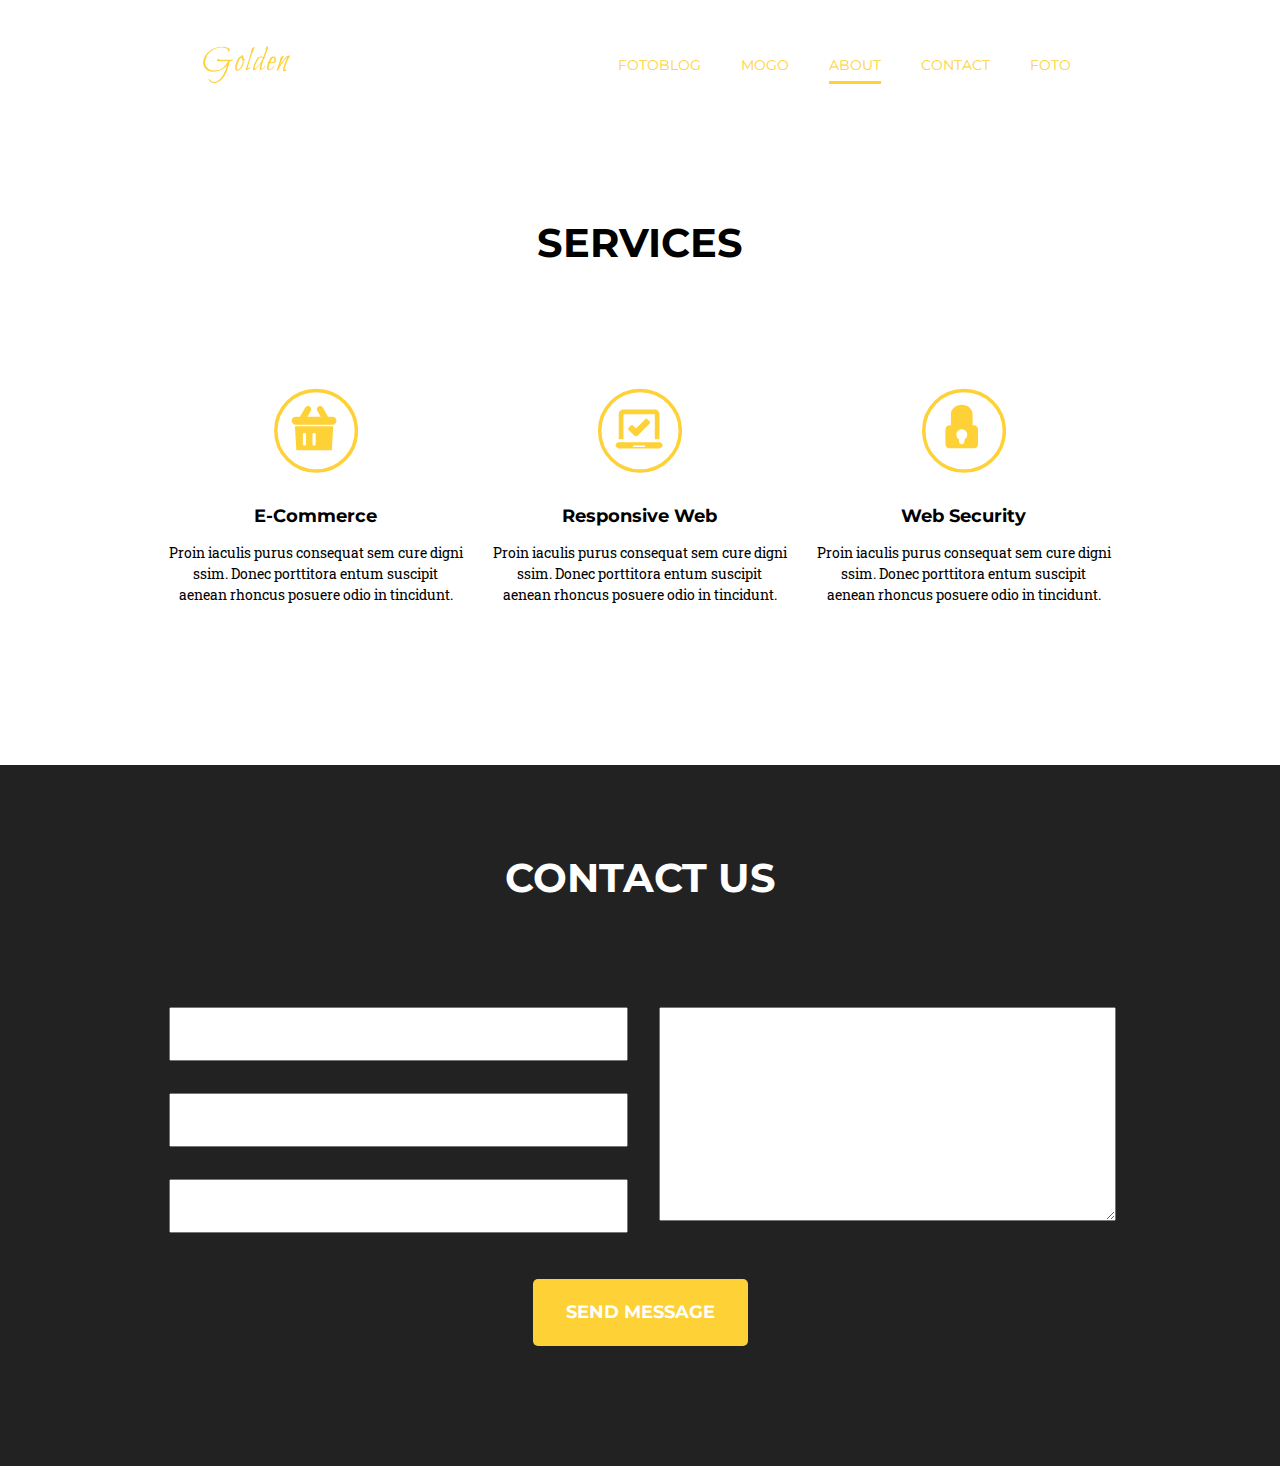
<file: index.html>
<!DOCTYPE html>
<html lang="en">

<head>
    <meta charset="UTF-8">
    <meta name="viewport" content="width=device-width, initial-scale=1.0">
    <title>Golden</title>
    <link rel="stylesheet" href="https://meyerweb.com/eric/tools/css/reset/reset200802.css">
    <link rel="icon" href="img/golden/Group 1.svg" type="image/svg">
    <link rel="stylesheet" href="css/normalize.css">
    <link rel="stylesheet" href="css/golden.css">
    <link rel="preconnect" href="https://fonts.googleapis.com">
    <link rel="preconnect" href="https://fonts.gstatic.com" crossorigin>
    <link href="https://fonts.googleapis.com/css2?family=Montserrat:wght@400;700&family=Roboto+Slab&display=swap"
        rel="stylesheet">
    <link rel="stylesheet" href="icon/style.css">
</head>

<body>
    <!-- Шапка сайту -->
    <header class="header">
        <div class="container">
            <a class="header-logo" href="index.html">
                <img src="img/golden/Logo.svg" alt="Golden">
            </a>
            <nav class="header-navigation">
                <ul class="header-list">
                    <li class="header-item"><a class="header-link" href="fotoblog.html">FotoBlog</a></li>
                    <li class="header-item"><a class="header-link" href="mogo.html">MoGo</a></li>
                    <li class="header-item"><a class="header-link header-link_active" href="#">About</a></li>
                    <li class="header-item"><a class="header-link" href="#">Contact</a></li>
                    <li class="header-item"><a class="header-link" href="#">Foto</a></li>
                </ul>
            </nav>
        </div>
    </header>
    <main class="main">
        <!-- Про Services -->
        <section class="services">
            <div class="container">
                <h2 class="services-title title">Services</h2>
                <article class="services-list">
                    <div class="services-item">
                        <svg class="icon"  >
                            <use href="img/golden/symbol-defs.svg#icon-Group-1"></use>
                            </svg>
                        <h3>E-Commerce</h3>
                        <p>Proin iaculis purus consequat sem cure digni ssim. Donec porttitora entum suscipit aenean
                            rhoncus posuere odio in tincidunt.</p>
                    </div>
                    <div class="services-item">
                        <svg class="icon"  >
                            <use href="img/golden/symbol-defs.svg#icon-Group-2"></use>
                            </svg>
                        <h3>Responsive Web</h3>
                        <p>Proin iaculis purus consequat sem cure digni ssim. Donec porttitora entum suscipit aenean
                            rhoncus posuere odio in tincidunt.</p>
                    </div>
                    <div class="services-item">
                        <svg class="icon"  >
                            <use href="img/golden/symbol-defs.svg#icon-Group-3"></use>
                            </svg>
                        <h3>Web Security</h3>
                        <p>Proin iaculis purus consequat sem cure digni ssim. Donec porttitora entum suscipit aenean
                            rhoncus posuere odio in tincidunt.</p>
                    </div>
                </article>
            </div>
        </section>
        <!-- Форма зв'язку -->
        <section class="contact">
            <div class="container">
                <h2 class="contact-title title">Contact us</h2>
                <form class="contact-form" action="/submit_form" method="post">
                    <div class="form-wrap">
                        <div class="form-wrap-left">
                            <label class="contact-label" for="name"></label><br>
                            <input class="contact-input" type="text" id="name" name="name" required><br><br>
                        
                            <label class="contact-label" for="email"></label><br>
                            <input class="contact-input" type="email" id="email" name="email" required><br><br>
                        
                            <label class="contact-label" for="subject"></label><br>
                            <input class="contact-input" type="text" id="subject" name="subject" required><br><br>
                        </div>
                        
                        <div class="form-wrap-right">
                            <label class="contact-label" for="message"></label><br>
                            <textarea class="contact-input contact-textarea" id="message" name="message" rows="4" cols="50"
                                required></textarea><br><br>
                        </div>
                    </div>

                    <input class="contact-button" type="submit" value="Send Message">
                </form>
            </div>  
        </section>
    </main>
</body>

</html>
</file>
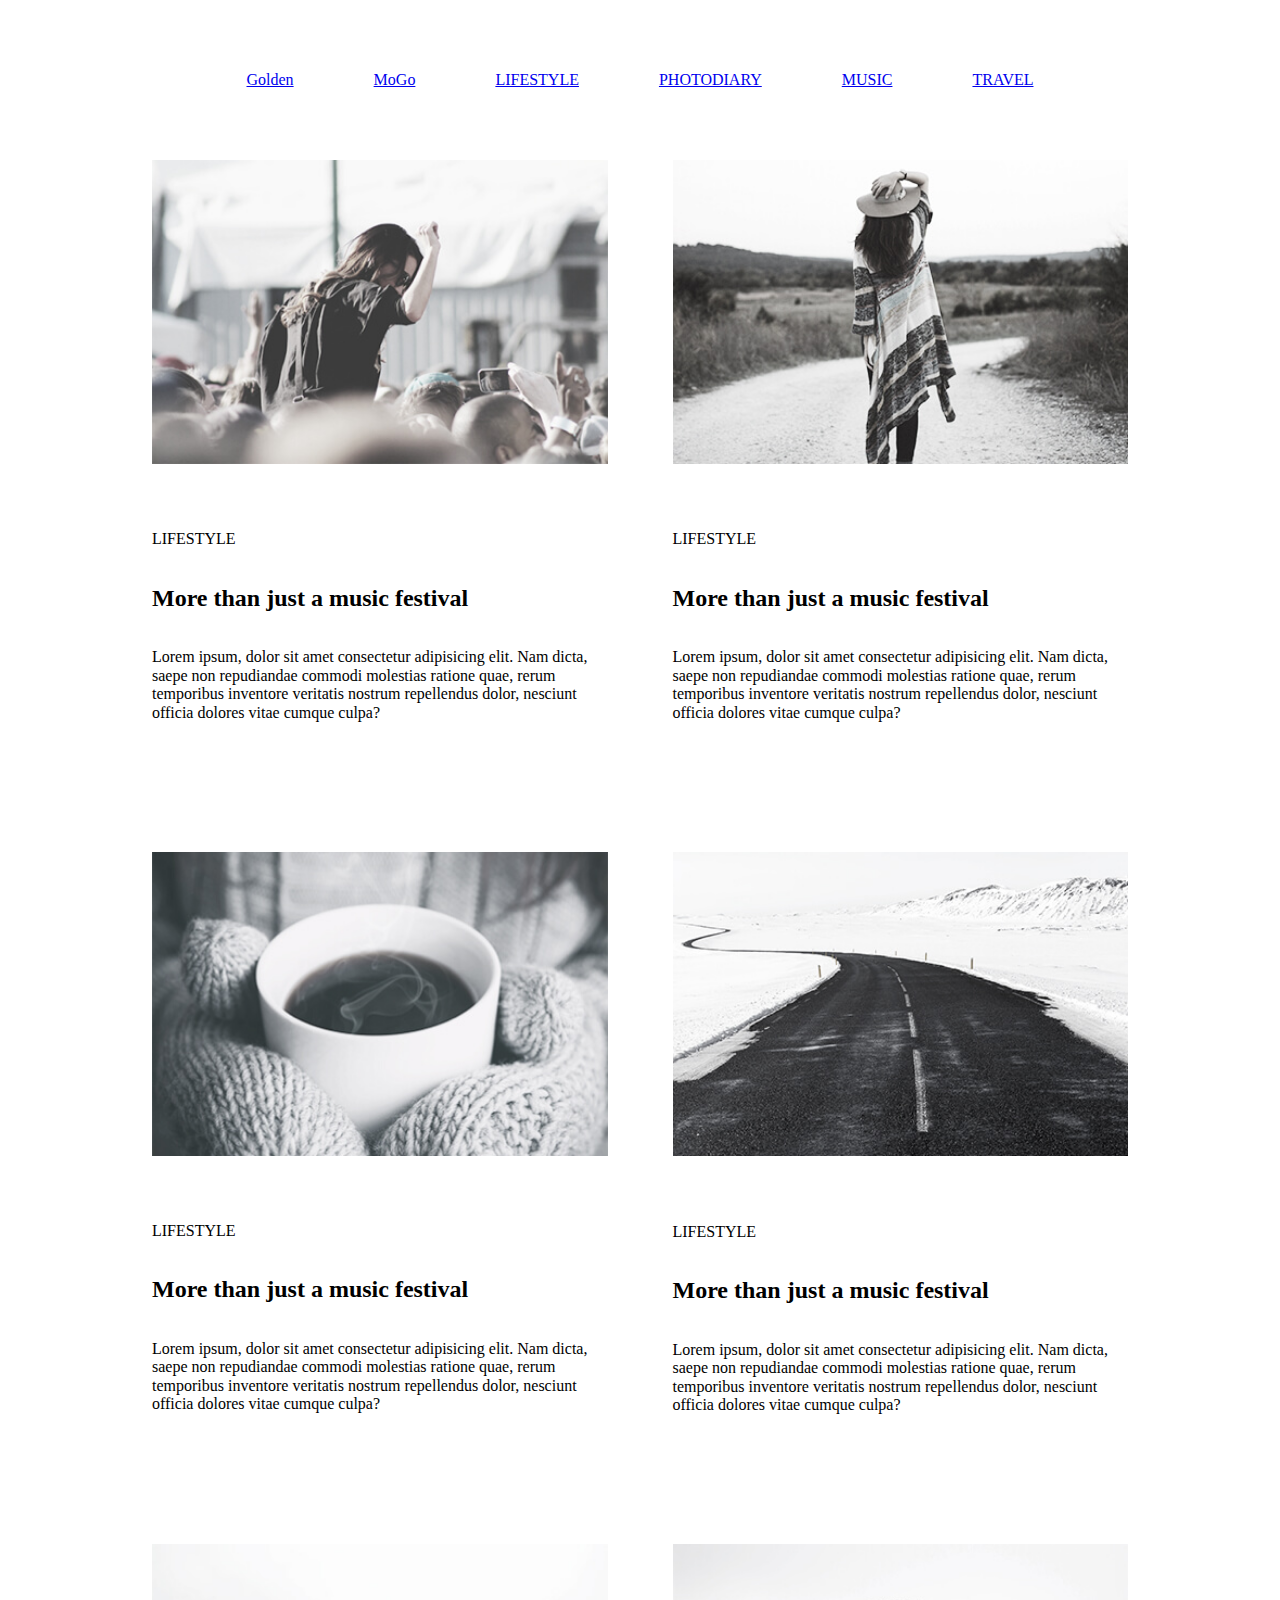
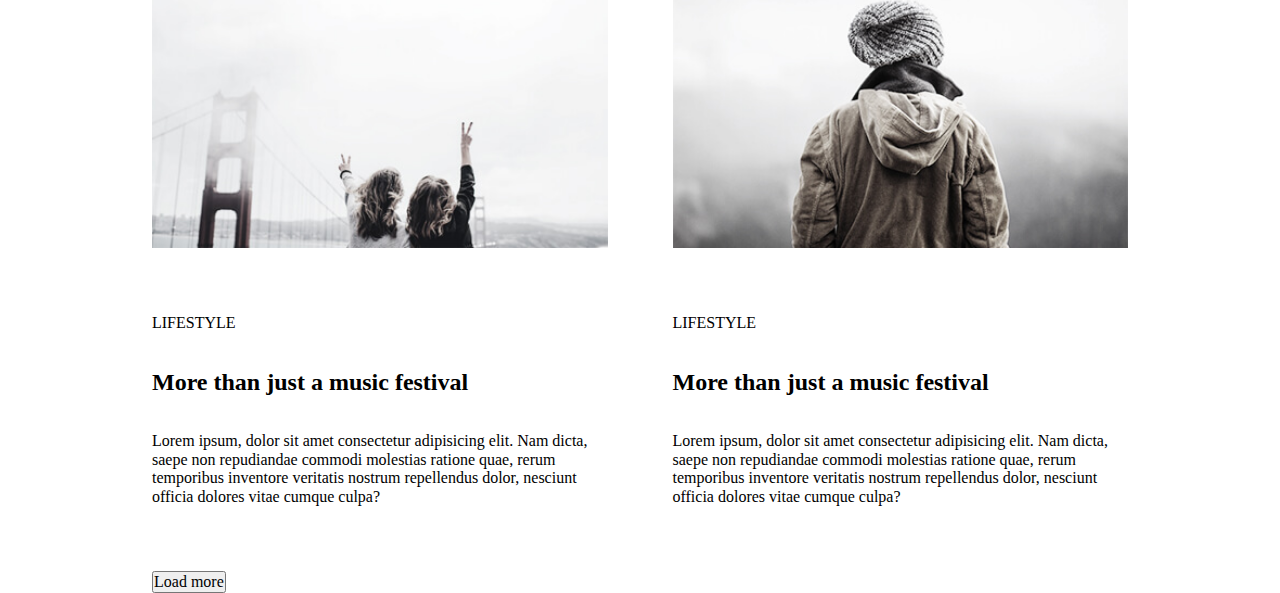
<file: fotoblog.html>
<!DOCTYPE html>
<html lang="en">

<head>
    <meta charset="UTF-8">
    <meta name="viewport" content="width=device-width, initial-scale=1.0">
    <title>Document</title>
    <link rel="stylesheet" href="css/normalize.css">
    <link rel="stylesheet" href="css/fotoblog.css">
</head>

<body>
    <header class="header">
        <div class="container">
            <nav class="header-navigation">
                <ul class="header-list">
                    <li class="header-item"><a class="header-link" href="index.html">Golden</a></li>
                    <li class="header-item"><a class="header-link" href="mogo.html">MoGo</a></li>
                    <li class="header-item"><a class="header-link" href="#">LIFESTYLE</a></li>
                    <li class="header-item"><a class="header-link" href="#">PHOTODIARY</a></li>
                    <li class="header-item"><a class="header-link" href="#">MUSIC</a></li>
                    <li class="header-item"><a class="header-link" href="#">TRAVEL</a></li>
                </ul>
            </nav>
        </div>
    </header>
    <main class="gallery">
        <div class="container">
            <div class="gallery-list">
                <article class="gallery-item">
                    <img src="img/fotoblog/1 1.jpg" alt="" width="250">
                    <p class="gallery-name">LIFESTYLE</p>
                    <h2 class="gallery-title">More than just a music festival </h2>
                    <p class="gallery-desc">Lorem ipsum, dolor sit amet consectetur adipisicing elit. Nam dicta, saepe
                        non repudiandae commodi molestias ratione quae, rerum temporibus inventore veritatis nostrum
                        repellendus dolor, nesciunt officia dolores vitae cumque culpa?</p>
                </article>

                <article class="gallery-item">
                    <img src="img/fotoblog/1 2.jpg" alt="" width="250">
                    <p class="gallery-name">LIFESTYLE</p>
                    <h2 class="gallery-title">More than just a music festival </h2>
                    <p class="gallery-desc">Lorem ipsum, dolor sit amet consectetur adipisicing elit. Nam dicta, saepe
                        non repudiandae commodi molestias ratione quae, rerum temporibus inventore veritatis nostrum
                        repellendus dolor, nesciunt officia dolores vitae cumque culpa?</p>
                </article>

                <article class="gallery-item">
                    <img src="img/fotoblog/2 1.jpg" alt="" width="250">
                    <p class="gallery-name">LIFESTYLE</p>
                    <h2 class="gallery-title">More than just a music festival </h2>
                    <p class="gallery-desc">Lorem ipsum, dolor sit amet consectetur adipisicing elit. Nam dicta, saepe
                        non repudiandae commodi molestias ratione quae, rerum temporibus inventore veritatis nostrum
                        repellendus dolor, nesciunt officia dolores vitae cumque culpa?</p>
                </article>

                <article class="gallery-item">
                    <img src="img/fotoblog/2 2.jpg" alt="" width="250">
                    <p class="gallery-name">LIFESTYLE</p>
                    <h2 class="gallery-title">More than just a music festival </h2>
                    <p class="gallery-desc">Lorem ipsum, dolor sit amet consectetur adipisicing elit. Nam dicta, saepe
                        non repudiandae commodi molestias ratione quae, rerum temporibus inventore veritatis nostrum
                        repellendus dolor, nesciunt officia dolores vitae cumque culpa?</p>
                </article>

                <article class="gallery-item">
                    <img src="img/fotoblog/3 1.jpg" alt="" width="250">
                    <p class="gallery-name">LIFESTYLE</p>
                    <h2 class="gallery-title">More than just a music festival </h2>
                    <p class="gallery-desc">Lorem ipsum, dolor sit amet consectetur adipisicing elit. Nam dicta, saepe
                        non repudiandae commodi molestias ratione quae, rerum temporibus inventore veritatis nostrum
                        repellendus dolor, nesciunt officia dolores vitae cumque culpa?</p>
                </article>

                <article class="gallery-item">
                    <img src="img/fotoblog/4 1.jpg" alt="" width="250">
                    <p class="gallery-name">LIFESTYLE</p>
                    <h2 class="gallery-title">More than just a music festival </h2>
                    <p class="gallery-desc">Lorem ipsum, dolor sit amet consectetur adipisicing elit. Nam dicta, saepe
                        non repudiandae commodi molestias ratione quae, rerum temporibus inventore veritatis nostrum
                        repellendus dolor, nesciunt officia dolores vitae cumque culpa?</p>
                </article>
            </div>

            <button class="gallery-button" type="button">Load more</button>
        </div>
    </main>
</body>

</html>
</file>
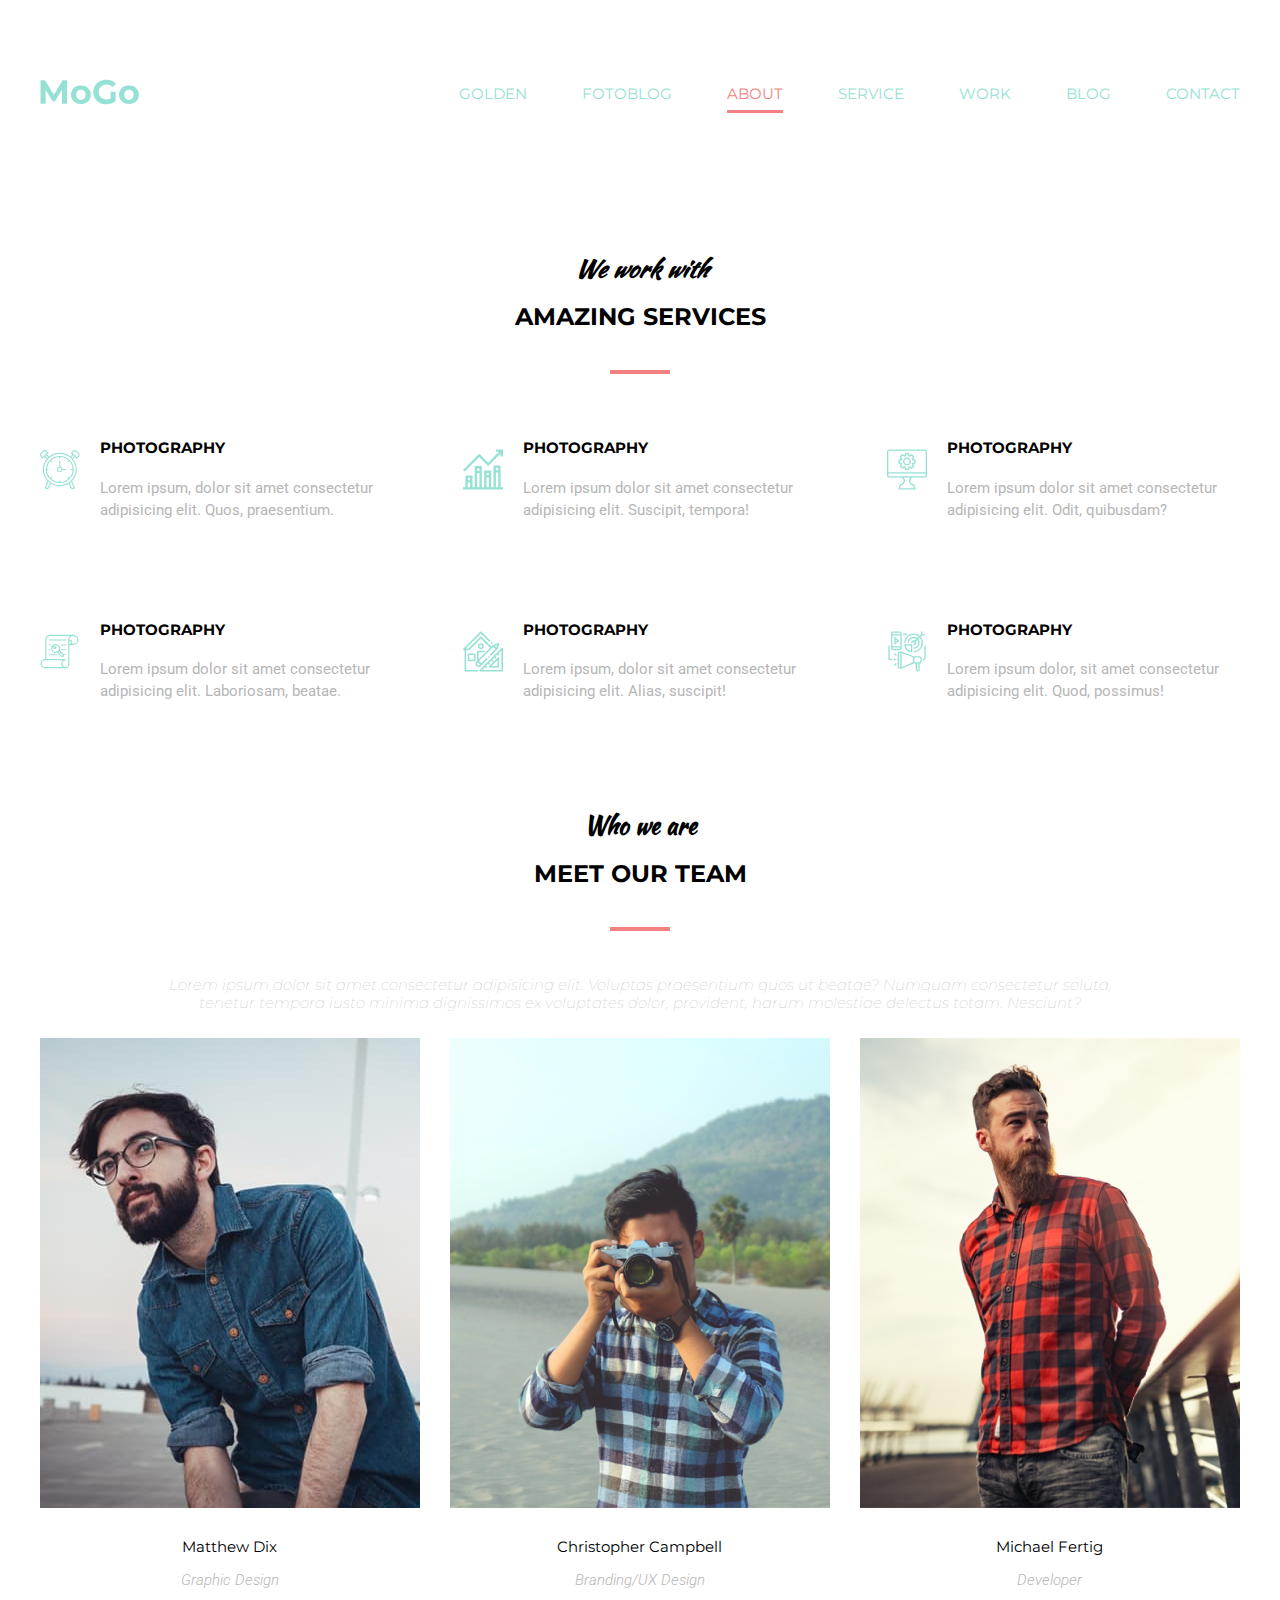
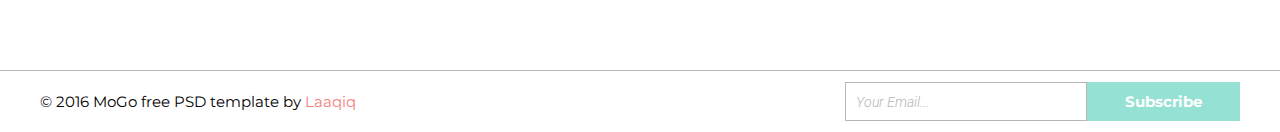
<file: mogo.html>
<!DOCTYPE html>
<html lang="en">

<head>
  <meta charset="UTF-8" />
  <meta name="viewport" content="width=device-width, initial-scale=1.0" />
  <link rel="icon" href="/img/golden/MoGo.svg" type="image/svg" />
  <title>MoGo</title>
  <link rel="stylesheet" href="css/normalize.css">
  <link rel="stylesheet" href="css/mogo.css" />
  <link rel="preconnect" href="https://fonts.googleapis.com" />
  <link rel="preconnect" href="https://fonts.gstatic.com" crossorigin />
  <link
    href="https://fonts.googleapis.com/css2?family=Kaushan+Script&family=Montserrat:wght@400;700&family=Roboto:wght@300;400&display=swap"
    rel="stylesheet" />
</head>

<body>
  <header class="header">
    <div class="container">
      <a class="header-logo" href="index.html">
        <svg class="icon-logo">
          <use href="img/mogo/symbol-defs.svg#icon-MoGo"></use>
          </svg>
      </a>
      <nav class="header-navigation">
        <ul class="header-list">
          <li class="header-item">
            <a class="header-link" href="index.html"> Golden </a>
          </li>
          <li class="header-item">
            <a class="header-link" href="fotoblog.html"> FotoBlog </a>
          </li>
          <li class="header-item">
            <a class="header-link header-link_active" href="#">About</a>
          </li>
          <li class="header-item">
            <a class="header-link" href="#">Service</a>
          </li>
          <li class="header-item">
            <a class="header-link" href="#">Work</a>
          </li>
          <li class="header-item">
            <a class="header-link" href="#">Blog</a>
          </li>
          <li class="header-item">
            <a class="header-link" href="#">Contact</a>
          </li>
        </ul>
      </nav>
    </div>
  </header>
  <main class="main">
    <section class="service">
      <div class="container">
        <div class="service-title title">
          <h3><i>We work with</i></h3>
          <h2>AMAZING SERVICES</h2>
          <div class="service-red-line"></div>
        </div>
        <article class="service-list">
          <div class="service-item">
            <svg class="icon" height="61px" >
              <use href="img/mogo/symbol-defs.svg#icon-alarm-1"></use>
              </svg>
            <div class="service-item-text">
              <h4>Photography</h4>
              <p>
                Lorem ipsum, dolor sit amet consectetur <br />adipisicing elit.
                Quos, praesentium.
              </p>
            </div>
          </div>
          <div class="service-item">
            <svg class="icon" height="61px">
              <use href="img/mogo/symbol-defs.svg#icon-bar-graph-1"></use>
              </svg>
            <div class="service-item-text">
              <h4>Photography</h4>
              <p>
                Lorem ipsum dolor sit amet consectetur <br />adipisicing elit.
                Suscipit, tempora!
              </p>
            </div>
          </div>
          <div class="service-item">
            <svg class="icon" height="61px">
              <use href="img/mogo/symbol-defs.svg#icon-display-1"></use>
              </svg>
            <div class="service-item-text">
              <h4>Photography</h4>
              <p>
                Lorem ipsum dolor sit amet consectetur <br />
                adipisicing elit. Odit, quibusdam?
              </p>
            </div>
          </div>
          <div class="service-item">
            <svg class="icon" height="61px">
              <use href="img/mogo/symbol-defs.svg#icon-paper-1"></use>
              </svg>
            <div class="service-item-text">
              <h4>Photography</h4>
              <p>
                Lorem ipsum dolor sit amet consectetur <br />
                adipisicing elit. Laboriosam, beatae.
              </p>
            </div>
          </div>
          <div class="service-item">
            <svg class="icon" height="61px" >
              <use href="img/mogo/symbol-defs.svg#icon-home-1"></use>
              </svg>
            <div class="service-item-text">
              <h4>Photography</h4>
              <p>
                Lorem ipsum, dolor sit amet consectetur <br />
                adipisicing elit. Alias, suscipit!
              </p>
            </div>
          </div>
          <div class="service-item">
            <svg class="icon" height="61px">
              <use href="img/mogo/symbol-defs.svg#icon-digital-marketing-1"></use>
              </svg>
            <div class="service-item-center">
              <h4>Photography</h4>
              <p>
                Lorem ipsum dolor, sit amet consectetur <br />
                adipisicing elit. Quod, possimus!
              </p>
            </div>
          </div>
        </article>
      </div>
    </section>
    <section class="who-we-are">
      <div class="container">
        <div class="who-we-are-title title">
          <h3>Who we are</h3>
          <h2>MEET OUR TEAM</h2>
          <div class="service-red-line"></div>
          <p style="font-weight: lighter">
            <i>Lorem ipsum dolor sit amet consectetur adipisicing elit.
              Voluptas praesentium quos ut beatae? Numquam consectetur
              soluta,<br />
              tenetur tempora iusto minima dignissimos ex voluptates dolor,
              provident, harum molestiae delectus totam. Nesciunt?</i>
          </p>
        </div>
        <div class="who-we-are-list">
          <figure class="who-we-are-item">
            <div class="who-we-are-img-wrap">
              <img class="who-we-are-img" src="img/golden/first-man 1.jpg" width="250" alt="#" />
              <div class="who-we-are-gradient">
                <a href="" class="who-we-are-link">fecebook</a>
                <a href="" class="who-we-are-link">instagram</a>
                <a href="" class="who-we-are-link">x</a>
                <a href="" class="who-we-are-link">pinterest</a>
              </div>
            </div>
            <figcaption>
              <div class="who-we-are-name">Matthew Dix</div>
              <br />
              <div class="who-we-are-profesion">Graphic Design</div>
            </figcaption>
            
          </figure>
          <figure class="who-we-are-item">
            <div class="who-we-are-img-wrap">
              <img class="who-we-are-img" src="img/golden/second-man 1.png" width="250" alt="#" />
              <div class="who-we-are-gradient">
                <a href="" class="who-we-are-link">fecebook</a>
                <a href="" class="who-we-are-link">instagram</a>
                <a href="" class="who-we-are-link">x</a>
                <a href="" class="who-we-are-link">pinterest</a>
              </div>
            </div>
            <figcaption>
              <div class="who-we-are-name">Christopher Campbell</div>
              <br />
              <div class="who-we-are-profesion">Branding/UX Design</div>
            </figcaption>
          </figure>
          <figure class="who-we-are-item">
            <div class="who-we-are-img-wrap">
              <img class="who-we-are-img" src="img/golden/third-man 1.png" width="250" alt="#" />
              <div class="who-we-are-gradient">
                <a href="" class="who-we-are-link">fecebook</a>
                <a href="" class="who-we-are-link">instagram</a>
                <a href="" class="who-we-are-link">x</a>
                <a href="" class="who-we-are-link">pinterest</a>
              </div>
            </div>
            <figcaption>
              <div class="who-we-are-name">Michael Fertig</div>
              <br />
              <div class="who-we-are-profesion">Developer</div>
            </figcaption>
          </figure>
        </div>
      </div>
    </section>
  </main>
  <!--Форма для Підписки-->
  <footer class="footer">
    <div class="container">
      <p class="footer-copy">
        © 2016 MoGo free PSD template by
        <a href="#" class="footer-copy_link">Laaqiq</a>
      </p>
      <form class="footer-form" action="" method="post">
        <input class="footer-form-input" type="email" id="email" name="email" required placeholder="Your Email..." />
        <br />
        <button class="footer-form-btn" type="submit">Subscribe</button>
      </form>
    </div>
  </footer>
</body>

</html>
</file>
<file: css/golden.css>
:root {
  --yellow-text: #fed136;
}

* {
  margin: 0;
  padding: 0;
}

body {
  font-family: "Montserrat", sans-serif;
  font-size: 14px;
}

.container{
  width: 942px;
  margin: 0 auto;
  padding: 0 15px;
}

section {
  padding-top: 90px;
  padding-bottom: 120px;
}

.services-item p {
  font-family: "Roboto Slab", serif;
}

.header-link {
  text-transform: uppercase;
  color: var(--yellow-text);
  text-decoration: none;
}

.header-link:hover {
  color: #725f1a;
}

.header-list {
  list-style: none;
}

.title {
  text-transform: uppercase;
  font-size: 40px;
  margin-bottom: 90px;
  text-align: center;
}

.services-item h3 {
  font-size: 18px;
}

.contact-label {
  font-weight: 700;
  color: #bbbbbb;
}

.contact {
  background-color: #222222;
}

.contact-title {
  color: white;
}

.contact-input {
  width: 455px;
  height: 50px;
}

.contact-textarea {
  height: 212px;
}

.contact-button {
  color: white;
  background-color: var(--yellow-text);
  padding: 23px 33px;
  font-size: 18px;
  font-weight: 700;
  text-transform: uppercase;
  font-family: "Montserrat", sans-serif;
  border: 0;
  border-radius: 5px;
}

.services-item:not(:last-child) {
  margin-bottom: 40px;
}

.services-item img,
.services-item h3 {
  margin-bottom: 15px;
}

.header .container{
  display: flex;
  justify-content: space-between;
  align-items: center;
}

.header-list{
  display: flex;
}

.header-item{
  margin-right: 40px;
}

.header{
  padding: 44px 0;
}

.services-list{
  display: flex;
  justify-content: space-between;
  gap: 30px;
}

.services-item h3,
.services-item p
{
  text-align: center;
}

.services-item p{
  line-height: 1.50;
}

.services-item img{
  width: 75px;
}

.services-item{
  display: flex;
  flex-direction: column;
  align-items: center;
  flex-basis: calc((100% - 60px) / 3);
}

.form-wrap{
  display: flex;
  justify-content: space-between;
}

.form-wrap-left,
.form-wrap-right{
  width: 48%;
}

.contact-button{
  margin: 0 auto;
  display: block;
  cursor: pointer;
  margin-top: 30px;
}

.header-link_active {
  color: var(--yellow-text);
}
.header-link {
  position: relative;
  padding-bottom: 10px;
}

.header-link_active::after {
  content: "";
  position: absolute;
  width: 100%;
  height: 3px;
  background-color: var(--yellow-text);
  bottom: 0;
  left: 0;
}
.icon{
  width: 85px;
}
</file>
<file: icon/style.css>
@font-face {
  font-family: 'icomoon';
  src:  url('fonts/icomoon.eot?2f36nb');
  src:  url('fonts/icomoon.eot?2f36nb#iefix') format('embedded-opentype'),
    url('fonts/icomoon.ttf?2f36nb') format('truetype'),
    url('fonts/icomoon.woff?2f36nb') format('woff'),
    url('fonts/icomoon.svg?2f36nb#icomoon') format('svg');
  font-weight: normal;
  font-style: normal;
  font-display: block;
}

[class^="icon-"], [class*=" icon-"] {
  /* use !important to prevent issues with browser extensions that change fonts */
  font-family: 'icomoon' !important;
  speak: never;
  font-style: normal;
  font-weight: normal;
  font-variant: normal;
  text-transform: none;
  line-height: 1;

  /* Better Font Rendering =========== */
  -webkit-font-smoothing: antialiased;
  -moz-osx-font-smoothing: grayscale;
}

.icon-Group-1 .path1:before {
  content: "\e900";
  color: rgb(255, 255, 255);
}
.icon-Group-1 .path2:before {
  content: "\e901";
  margin-left: -1.013671875em;
  color: rgb(254, 209, 54);
}
.icon-Group-2 .path1:before {
  content: "\e902";
  color: rgb(255, 255, 255);
}
.icon-Group-2 .path2:before {
  content: "\e903";
  margin-left: -1.013671875em;
  color: rgb(254, 209, 54);
}
.icon-Group-3 .path1:before {
  content: "\e904";
  color: rgb(255, 255, 255);
}
.icon-Group-3 .path2:before {
  content: "\e905";
  margin-left: -1.013671875em;
  color: rgb(254, 209, 54);
}
</file>
<file: css/fotoblog.css>
:root{
    --accent-color-text: #03A9F4;
    --text-color-nav: #7D7D7D;
    --main-text-color: #626262;
    --text-color-light: #B4AD9E;
}

*{
    margin: 0;
    padding: 0;
    box-sizing: border-box;
}

.container{
    width: 1006px;
    margin: 0 auto;
    padding: 0 15px;
}

.header{
    padding: 71px 0;
}

.header-list{
    display: flex;
    list-style: none;
    justify-content: center;
}

.header-item:not(:last-child){
    margin-right: 80px;
}

.gallery-list{
    display: flex;
    flex-wrap: wrap;
    gap: 65px;
}

.gallery-item{
   flex-basis: calc((100% - 65px ) / 2);
   margin-bottom: 65px;
}

.gallery-item img{
    width: 100%;
    margin-bottom: 62px;
}

.gallery-title{
    margin: 36px 0;
}
</file>
<file: css/mogo.css>
* {
  margin: 0;
  padding: 0;
}

:root {
  --blue-text: #95e1d3;
  --active-link: #f38181;
}

body {
  font-family: "Montserrat", sans-serif;
  font-size: 15px;
}

.container{
  width: 1200px;
  margin: 0 auto;
  padding: 0 15px;
}

.header-item {
  list-style: none;
}

.header-item:not(:last-child) {
  margin-right: 55px;
}

.header-link {
  text-transform: uppercase;
  color: var(--blue-text);
  text-decoration: none;
}

.header-link_active {
  color: var(--active-link);
}
.header-link {
  position: relative;
  padding-bottom: 10px;
}

.header-link_active::after {
  content: "";
  position: absolute;
  width: 100%;
  height: 3px;
  background-color: var(--active-link);
  bottom: 0;
  left: 0;
}

.header-link:hover {
  color: var(--active-link);
}

section {
  margin-bottom: 80px;
}

.service-title {
  margin-top: 68px;
}

.title h3 {
  font-family: "Kaushan Script", cursive;
  font-size: 24px;
  margin-bottom: 20px;
}

.title h2 {
  font-weight: 700;
  font-size: 24px;
  text-transform: uppercase;
}

.service-list {
  margin-top: 65px;
  gap: 70px;
}

.service-item{
  flex-basis: calc((100% - 140px)/3);
  margin-bottom: 30px;
}

.service-item h4 {
  margin-bottom: 20px;
  text-transform: uppercase;
}

.service-item p {
  font-family: "Roboto", sans-serif;
  color: #b6b6b6;
  line-height: 1.47;
}

.service-red-line {
  margin-top: 40px;
  width: 60px;
  height: 4px;
  background-color: var(--active-link);
}

.who-we-are-title p {
  color: #b6b6b6;
  margin-top: 45px;
  margin-bottom: 27px;
}

.who-we-are-item img {
  width: 100%;
  
  object-fit: cover;
}

.who-we-are-item{
  flex-basis: calc((100% - 60px) / 3);
}

.who-we-are-item figcaption {
  margin-top: 30px;
  text-align: center;
}

.who-we-are-title {
  text-align: center;
}

.who-we-are-list {
  display: flex;
  justify-content: space-between;
  gap: 30px;
}

.who-we-are-profesion {
  font-family: "Roboto", sans-serif;
  color: #b6b6b6;
  font-weight: 300;
  font-style: italic;
}

.footer {
  border-top: 1px solid #b6b6b6;
}

.footer-form {
  height: 39px;
  display: flex;
}

.footer-form-input {
  width: 230px;
  padding-left: 10px;
  border: 1px solid #b6b6b6;
}

.footer-form-input::placeholder {
  font-family: "Roboto", sans-serif;
  color: #b6b6b6;
  font-weight: 300;
  font-style: italic;
  font-size: 14px;
}

.footer-form-btn {
  height: 100%;
  background-color: var(--blue-text);
  color: white;
  font-weight: 700;
  border: 0;
  padding: 11px 38px;
}

.footer-copy {
  padding: 22px 0;
}

.footer-copy_link {
  text-decoration: none;
  color: var(--active-link);
}

.header .container{
  display: flex;
  justify-content: space-between;
  align-items: center;
}

.header-list{
  display: flex
}

.header{
  padding: 17px 0;
}

.service-title{
  text-align: center;
}

.service-red-line{
  margin: 0 auto;
  margin-top: 40px;
}

.service-list{
  display: flex;
  flex-wrap: wrap;
  justify-content: space-between;
}

.service-item{
  display: flex;
  align-items: flex-start;
}

.service-item img{
  width: 37px;
  margin-right: 18px;
}

.footer .container{
  display: flex;
  justify-content:space-between;
  align-items: center;
}

.who-we-are-img-wrap{
  position: relative;
  display: block;
}
.who-we-are-gradient{
  position: absolute;
  width: 100%;
  height: 100%;
  top: 0;
  background-image: linear-gradient(to bottom, #f3743583, #fdc63083);
  display: none;
  justify-content: center;
  align-items: center;
}
.who-we-are-img-wrap:hover .who-we-are-gradient{
  display: flex;
}
.who-we-are-img{
  display: block;
}
.icon{
  fill: #95E1D3;
  width: 40px;
  padding-right: 20px;

}
.icon-logo{
  fill: #95E1D3;
  width: 100px;
}
</file>
